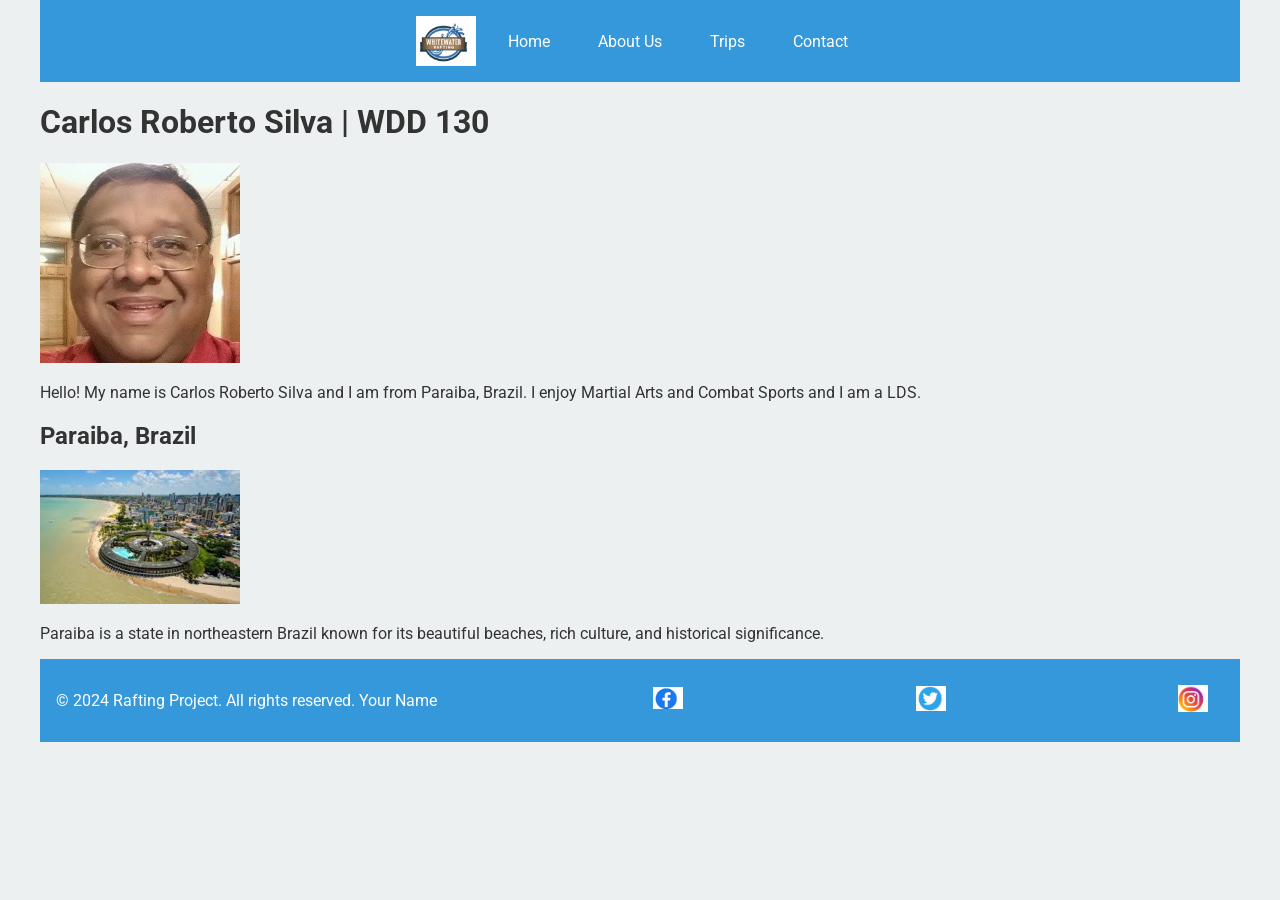
<file: wwr/index.html>
<!DOCTYPE html>
<html lang="en">
<head>
    <meta charset="UTF-8">
    <meta name="viewport" content="width=device-width, initial-scale=1.0">
    <title>About Page - Rafting Project</title>
    <meta name="description" content="This is the About Page for the rafting Website">
    <meta name="author" content="Carlos Silva">
    <link rel="stylesheet" href="styles/rafting.css">
</head>
<body>
    <header>
        <div class="header-grid">
            <img src="images/logo.png" alt="Rafting Company Logo" class="logo">
        
            <nav>
                <a href="index.html">Home</a>
                <a href="about.html">About Us</a>
                <a href="trips.html">Trips</a>
                <a href="contact.html">Contact</a>
            </nav>
        </div>
    </header>
    <main>
        <h1>Carlos Roberto Silva | WDD 130</h1>
        <img src="../images/profile.jpg" alt="Hello, my name is Carlos Roberto Silva" style="width: 200px; height: auto;">
        <p>Hello! My name is Carlos Roberto Silva and I am from Paraiba, Brazil. I enjoy Martial Arts and Combat Sports and I am a LDS.</p>
    </main>
    <aside>
        <h2>Paraiba, Brazil</h2>
        <img src="../images/paraiba.jpg" alt="Image representing Paraiba, Brazil" style="width: 200px; height: auto;">
        <p>Paraiba is a state in northeastern Brazil known for its beautiful beaches, rich culture, and historical significance.</p>
    </aside>
    <footer>
        <p>&copy; 2024 Rafting Project. All rights reserved. Your Name</p>
        <a href="https://facebook.com" target="_blank"><img src="../images/facebookIcon.jpg" alt="Facebook" style="width: 30px; height: auto;"></a>
        <a href="https://twitter.com" target="_blank"><img src="../images/twitterIcon.jpg" alt="Twitter" style="width: 30px; height: auto;"></a>
        <a href="https://instagram.com" target="_blank"><img src="../images/instagramIcon.jpg" alt="Instagram" style="width: 30px; height: auto;"></a>
    </footer>
</body>
</html>
</file>
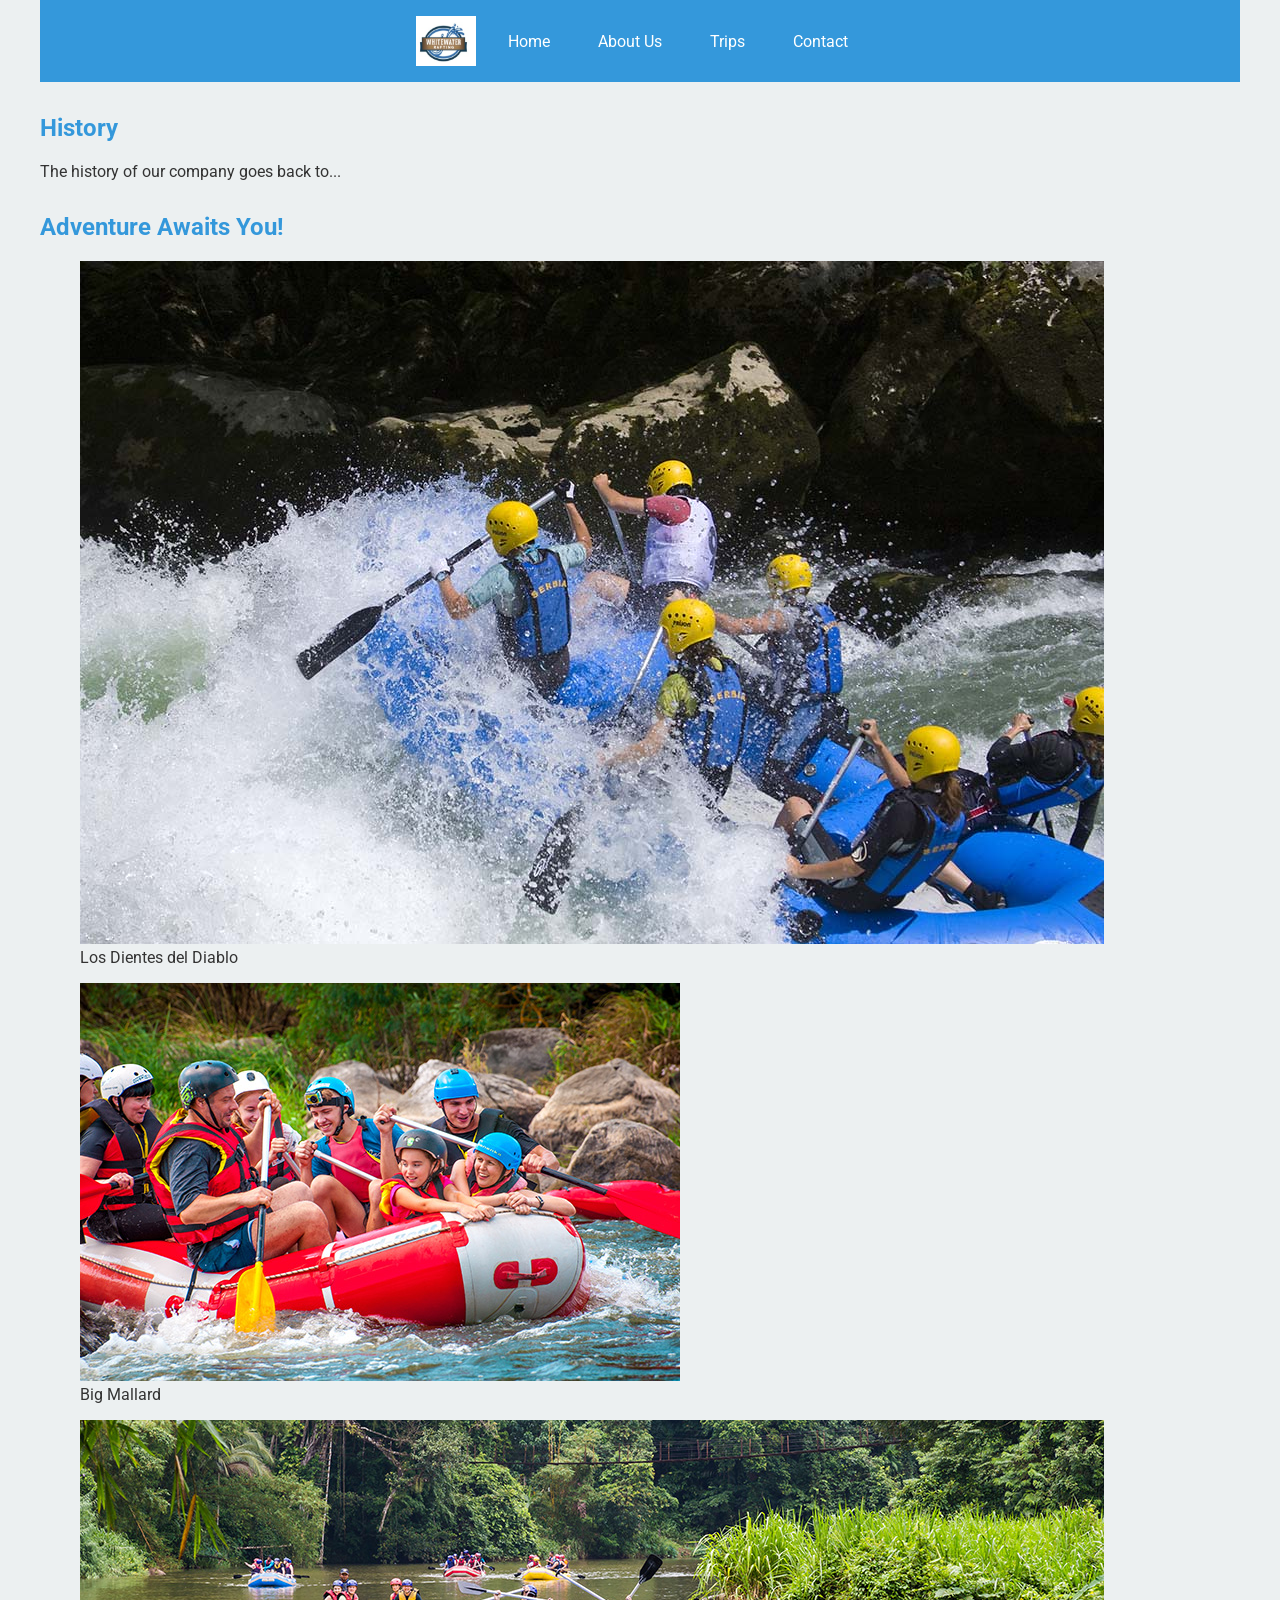
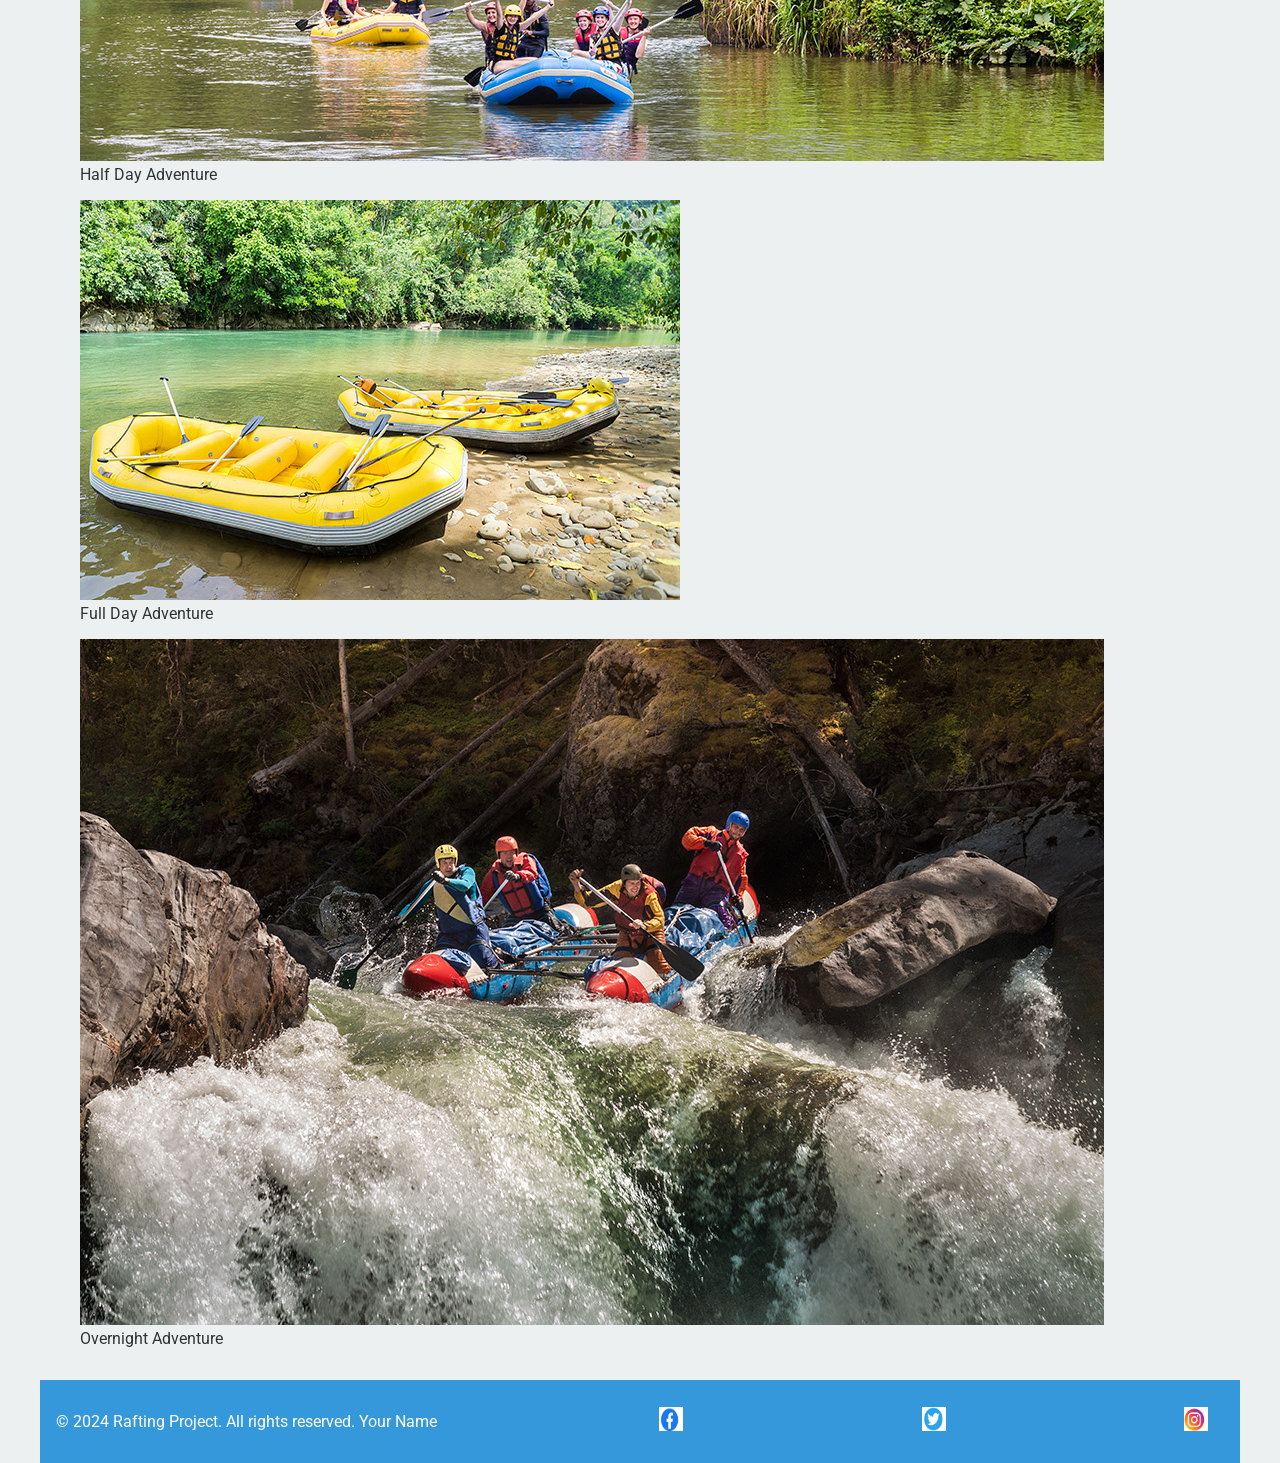
<file: wwr/about.html>
<!DOCTYPE html>
<html lang="en">
<head>
    <meta charset="UTF-8">
    <meta name="viewport" content="width=device-width, initial-scale=1.0">
    <title>About Page - Rafting Project</title>
    <meta name="description" content="This is the About Page for the rafting Website">
    <meta name=“author” content="Carlos Silva">
    <link rel="stylesheet" href="styles/rafting.css">
</head>
<body>
    <header>
        <div class="header-grid">
            <img src="images/logo.png" alt="Rafting Company Logo" class="logo">
        
            <nav>
                <a href="index.html">Home</a>
                <a href="about.html">About Us</a>
                <a href="trips.html">Trips</a>
                <a href="contact.html">Contact</a>
               
                
            </nav>
        </div>
    </header>

    <main>
        <section class="history">
            <h2>History</h2>
            <p>The history of our company goes back to...</p>
        </section>

        <section class="adventures">
            <h2>Adventure Awaits You!</h2>
            <figure>
                <img src="../images/raftingadventure.jpg" alt="Rafting Adventure">
                <figcaption>Los Dientes del Diablo</figcaption>
            </figure>
            <figure>
                <img src="../images/rafting2.jpg" alt="Rafting Adventure">
                <figcaption>Big Mallard</figcaption>
            </figure>
            <figure>
                <img src="../images/rafting3.jpg" alt="Rafting Adventure">
                <figcaption>Half Day Adventure</figcaption>
            </figure>
            <figure>
                <img src="../images/rafting4.jpg" alt="Rafting Adventure">
                <figcaption>Full Day Adventure</figcaption>
            </figure>
            <figure>
                <img src="../images/rafting5.jpg" alt="Rafting Adventure">
                <figcaption>Overnight Adventure</figcaption>
            </figure>
        </section>
    </main>

    <footer>
        <p>&copy; 2024 Rafting Project. All rights reserved. Your Name</p>
        <a href="https://facebook.com" target="_blank"><img src="../images/facebookIcon.jpg" alt="Facebook"></a>
        <a href="https://twitter.com" target="_blank"><img src="../images/twitterIcon.jpg" alt="Twitter"></a>
        <a href="https://instagram.com" target="_blank"><img src="../images/instagramIcon.jpg" alt="Instagram"></a>
    </footer>
</body>
</html>
</file>
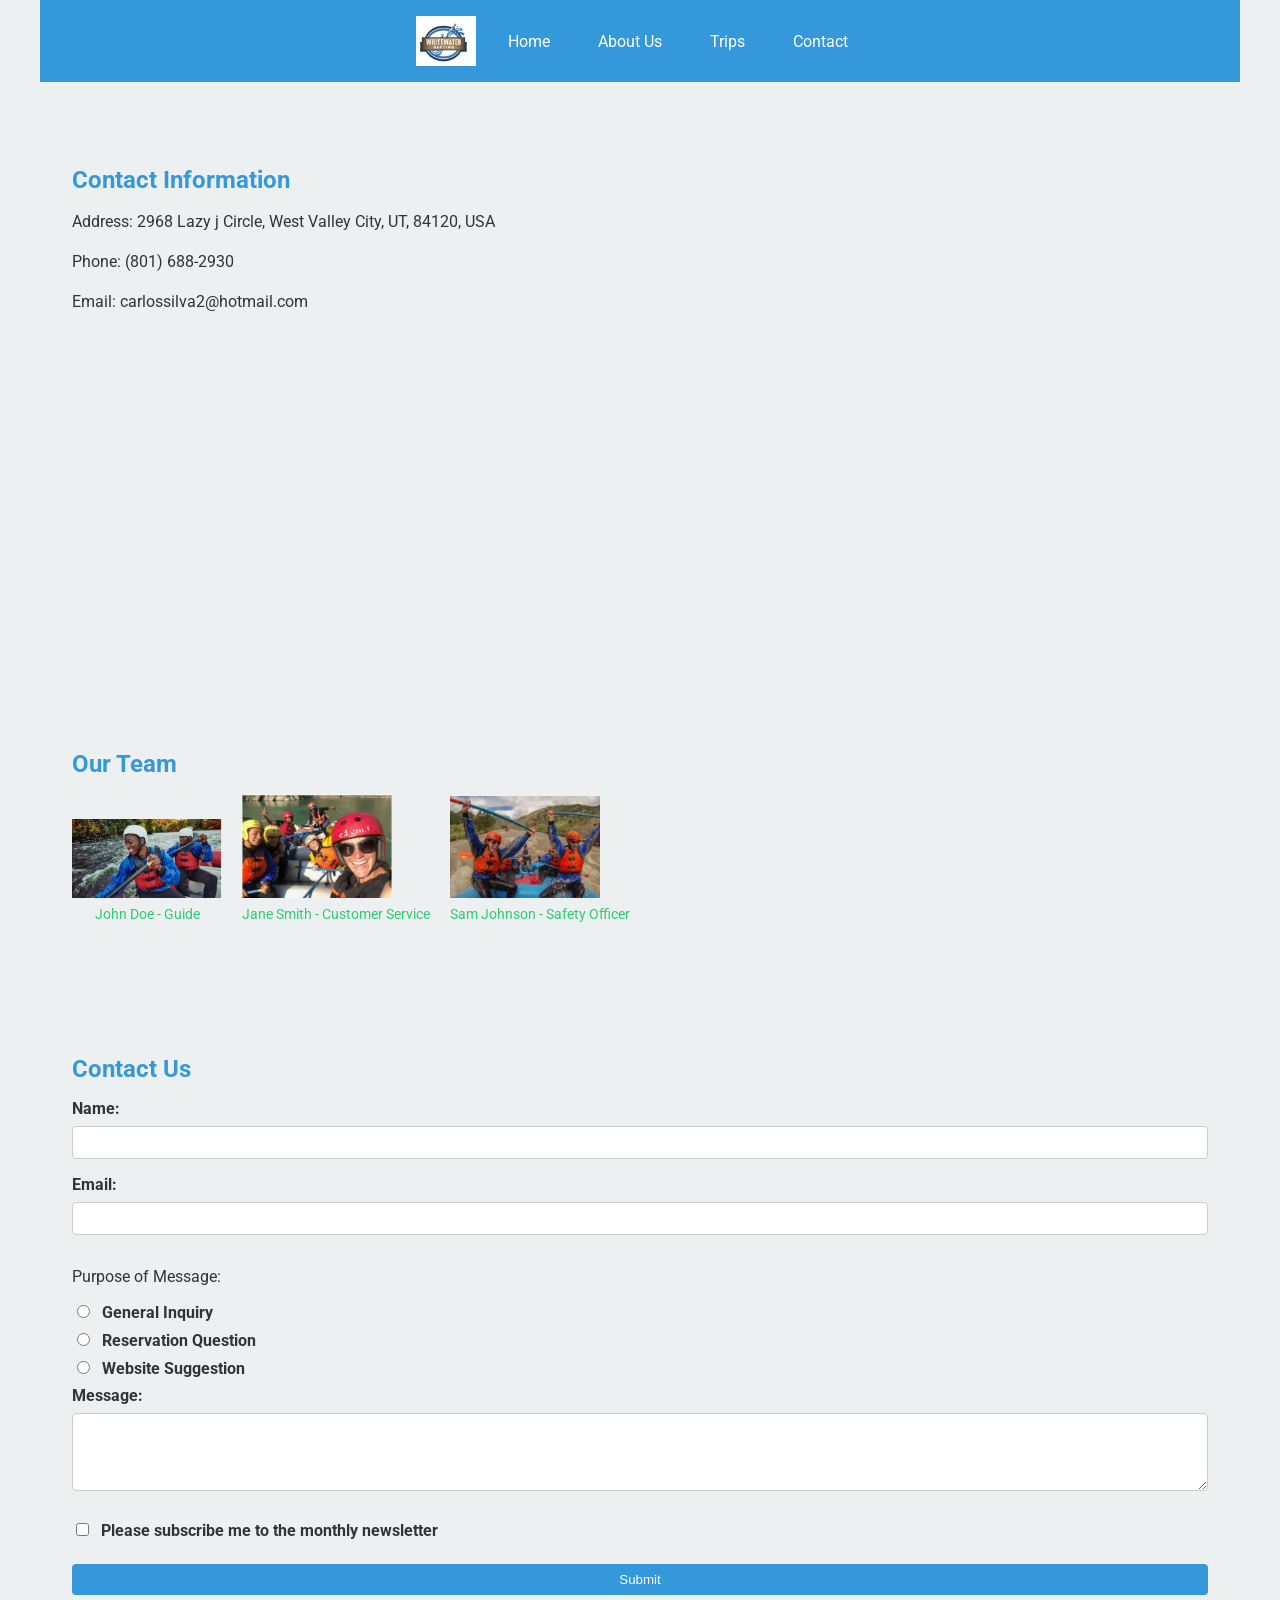
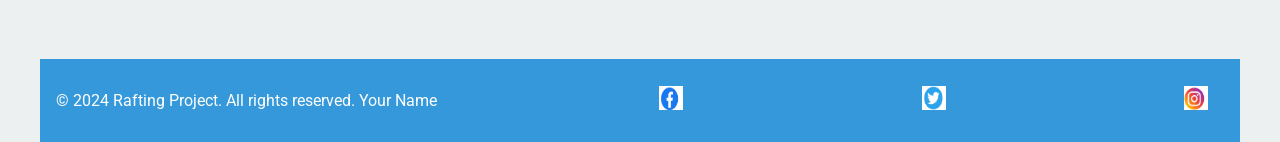
<file: wwr/contact.html>
<!DOCTYPE html>
<html lang="en">
<head>
    <meta charset="UTF-8">
    <meta name="viewport" content="width=device-width, initial-scale=1.0">
    <title>Contact Page - Rafting Project</title>
    <meta name="description" content="This is the Contact Page for the rafting Website">
    <meta name=“author” content="Carlos Silva">
    <link rel="stylesheet" href="styles/rafting.css">
</head>
<body>
    <header>
        <div class="header-grid">
            <img src="images/logo.png" alt="Rafting Company Logo" class="logo">
        
            <nav>
                <a href="index.html">Home</a>
                <a href="about.html">About Us</a>
                <a href="trips.html">Trips</a>
                <a href="contact.html">Contact</a>
               
                
            </nav>
        </div>
    </header>
    <main>
        <section class="contact-info">
            <h2>Contact Information</h2>
            <p>Address: 2968 Lazy j Circle, West Valley City, UT, 84120, USA
            </p>
            <p>Phone: (801) 688-2930</p>
            <p>Email: carlossilva2@hotmail.com</p>
            <iframe src="https://www.google.com/maps/embed?pb=!1m10!1m8!1m3!1d3024.535914479279!2d-111.9886729!3d40.7062175!3m2!1i1024!2i768!4f13.1!5e0!3m2!1sen!2sus!4v1721790174332!5m2!1sen!2sus" width="600" height="450" style="border:0;" allowfullscreen="" loading="lazy" referrerpolicy="no-referrer-when-downgrade"></iframe>
        </section>
    
        <section class="team">
            <h2>Our Team</h2>
            <div class="team-member">
                <img src="../images/member1.jpg" alt="Member 1">
                <figcaption>John Doe - Guide</figcaption>
            </div>
            <div class="team-member">
                <img src="../images/member2.jpg" alt="Member 2">
                <figcaption>Jane Smith - Customer Service</figcaption>
            </div>
            <div class="team-member">
                <img src="../images/member3.jpg" alt="Member 3">
                <figcaption>Sam Johnson - Safety Officer</figcaption>
            </div>
        </section>
    
        <section class="contact-form">
            <h2>Contact Us</h2>
            <form>
                <label for="name">Name:</label>
                <input type="text" id="name" name="name" required>
                
                <label for="email">Email:</label>
                <input type="email" id="email" name="email" required>
                
                <p>Purpose of Message:</p>
                <label>
                    <input type="radio" name="purpose" value="general" required>
                    General Inquiry
                </label>
                <label>
                    <input type="radio" name="purpose" value="reservation">
                    Reservation Question
                </label>
                <label>
                    <input type="radio" name="purpose" value="suggestion">
                    Website Suggestion
                </label>
                
                <label for="message">Message:</label>
                <textarea id="message" name="message" rows="4" required></textarea>
                
                <label>
                    <input type="checkbox" name="subscribe" value="yes">
                    Please subscribe me to the monthly newsletter
                </label>
                
                <button type="submit">Submit</button>
            </form>
        </section>
    </main>
    
    <footer>
        <p>&copy; 2024 Rafting Project. All rights reserved. Your Name</p>
        <a href="https://facebook.com" target="_blank"><img src="../images/facebookIcon.jpg" alt="Facebook"></a>
        <a href="https://twitter.com" target="_blank"><img src="../images/twitterIcon.jpg" alt="Twitter"></a>
        <a href="https://instagram.com" target="_blank"><img src="../images/instagramIcon.jpg" alt="Instagram"></a>
    </footer>
    </body>
    </html>
</file>
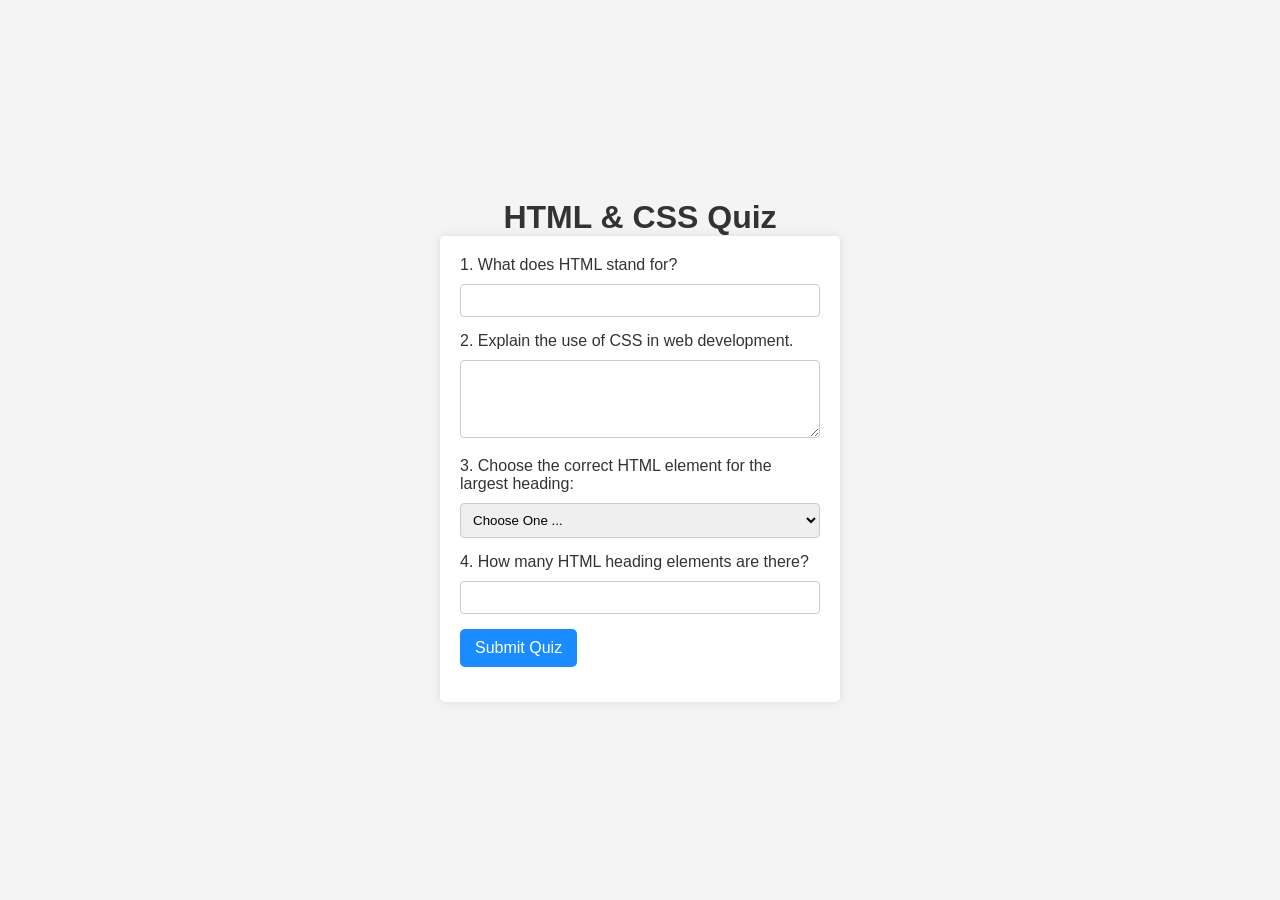
<file: wwr/quiz.html>
<!DOCTYPE html>
<html lang="en">
<head>
    <meta charset="UTF-8">
    <meta name="viewport" content="width=device-width, initial-scale=1.0">
    <title>HTML & CSS Quiz</title>
    <link rel="stylesheet" href="styles/quiz.css">
</head>
<body>
    <h1>HTML & CSS Quiz</h1>
    <form action="#" method="post">
        <!-- Question 1: Text input -->
        <div class="form-group">
            <label for="q1">1. What does HTML stand for?</label>
            <input type="text" id="q1" name="q1">
        </div>

        <!-- Question 2: Textarea -->
        <div class="form-group">
            <label for="q2">2. Explain the use of CSS in web development.</label>
            <textarea id="q2" name="q2" rows="4" cols="50"></textarea>
        </div>

        <!-- Question 3: Select -->
        <div class="form-group">
            <label for="q3">3. Choose the correct HTML element for the largest heading:</label>
            <select id="q3" name="q3">
                <option value="" selected disabled>Choose One ...</option>
                <option value="h1">&lt;h1&gt;</option>
                <option value="h2">&lt;h2&gt;</option>
                <option value="h3">&lt;h3&gt;</option>
            </select>
        </div>

        <!-- Question 4: Number input -->
        <div class="form-group">
            <label for="q4">4. How many HTML heading elements are there?</label>
            <input type="number" id="q4" name="q4" min="1" max="10">
        </div>

        <!-- Submit button -->
        <div class="form-group">
            <button type="submit">Submit Quiz</button>
        </div>
    </form>
</body>
</html>
</file>
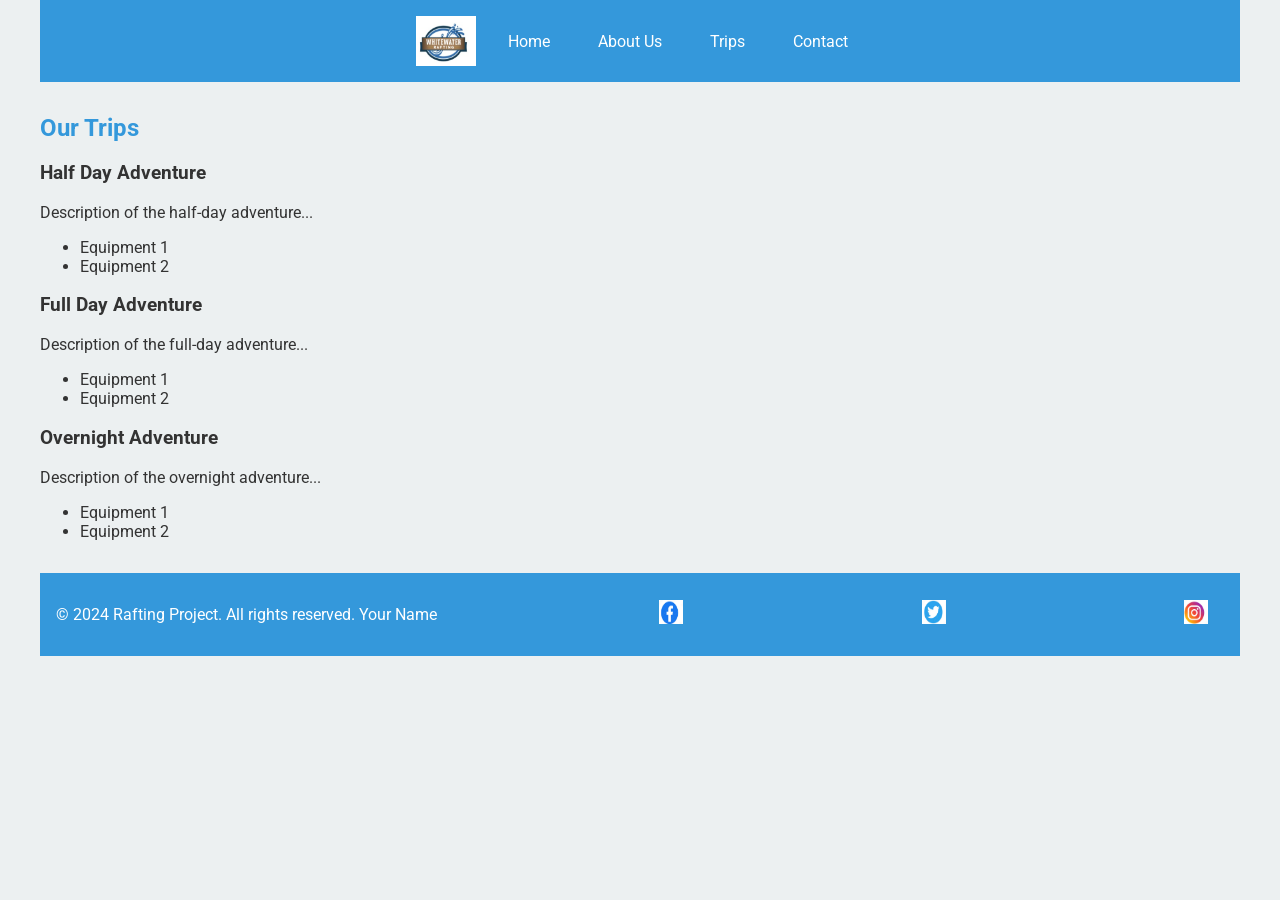
<file: wwr/trips.html>
<!DOCTYPE html>
<html lang="en">
<head>
    <meta charset="UTF-8">
    <meta name="viewport" content="width=device-width, initial-scale=1.0">
    <title>Trip Page - Rafting Project</title>
    <meta name="description" content="This is the Trip Page for the rafting Website">
    <meta name=“author” content="Carlos Silva">
    <link rel="stylesheet" href="styles/rafting.css">
</head>
<body>
    <header>
        <div class="header-grid">
            <img src="images/logo.png" alt="Rafting Company Logo" class="logo">
        
            <nav>
                <a href="index.html">Home</a>
                <a href="about.html">About Us</a>
                <a href="trips.html">Trips</a>
                <a href="contact.html">Contact</a>
               
                
            </nav>
        </div>
    </header>
    
    <main>
        <section class="trips">
            <h2>Our Trips</h2>
            <article>
                <h3>Half Day Adventure</h3>
                <p>Description of the half-day adventure...</p>
                <ul>
                    <li>Equipment 1</li>
                    <li>Equipment 2</li>
                </ul>
            </article>
            <article>
                <h3>Full Day Adventure</h3>
                <p>Description of the full-day adventure...</p>
                <ul>
                    <li>Equipment 1</li>
                    <li>Equipment 2</li>
                </ul>
            </article>
            <article>
                <h3>Overnight Adventure</h3>
                <p>Description of the overnight adventure...</p>
                <ul>
                    <li>Equipment 1</li>
                    <li>Equipment 2</li>
                </ul>
            </article>
        </section>
    </main>

    <footer>
        <p>&copy; 2024 Rafting Project. All rights reserved. Your Name</p>
        <a href="https://facebook.com" target="_blank"><img src="../images/facebookIcon.jpg" alt="Facebook"></a>
        <a href="https://twitter.com" target="_blank"><img src="../images/twitterIcon.jpg" alt="Twitter"></a>
        <a href="https://instagram.com" target="_blank"><img src="../images/instagramIcon.jpg" alt="Instagram"></a>
    </footer>
</body>
</html>
</file>
<file: wwr/styles/rafting.css>
/* Import Google Fonts */
@import url('https://fonts.googleapis.com/css2?family=Roboto:wght@400;700&display=swap');

/* Define CSS Variables for the color scheme */
:root {
    --primary-color: #3498db;
    --secondary-color: #2ecc71;
    --background-color: #ecf0f1;
    --text-color: #333;
}

body {
    font-family: 'Roboto', sans-serif;
    color: var(--text-color);
    background-color: var(--background-color);
    margin: 0;
    padding: 0;
    max-width: 1200px;
    margin: auto;
}

header {
    display: flex;
    justify-content: space-between;
    align-items: center;
    padding: 1rem;
    background-color: var(--primary-color);
}

header .logo {
    max-height: 50px;
}

nav a {
    color: #fff;
    text-decoration: none;
    margin-left: 1rem;
}

.hero {
    position: relative;
    text-align: center;
    color: white;
}

.hero-img {
    width: 100%;
    display: block;
}

.hero h1 {
    position: absolute;
    top: 50%;
    left: 50%;
    transform: translate(-50%, -50%);
    font-size: 3rem;
    background-color: rgba(0, 0, 0, 0.5);
    padding: 1rem;
}

.hero article {
    position: absolute;
    bottom: 10%;
    left: 10%;
    background-color: rgba(255, 255, 255, 0.7);
    padding: 1rem;
}

.hero .client-img {
    float: right;
    margin-left: 1rem;
}

section {
    margin: 2rem 0;
}

section h2 {
    color: var(--primary-color);
}

footer {
    background-color: var(--primary-color);
    color: white;
    text-align: center;
    padding: 1rem;
}

footer a {
    margin: 0 1rem;
}

footer a img {
    width: 24px;
    height: 24px;
}

footer a:hover {
    opacity: 0.8;
}
/* Header and Navigation Styles (Existing) */

header {
    background-color: var(--primary-color);
    padding: 1rem;
}

.header-grid {
    display: grid;
    grid-template-columns: auto 1fr auto;
    align-items: center;
    max-width: 840px;
    margin: 0 auto;
}

.logo {
    max-height: 50px;
}

nav {
    display: flex;
    justify-content: space-around; /* Evenly space the navigation links */
    align-items: center; /* Center the links vertically */
}

nav a {
    display: block;
    padding: 0.5rem 1rem; /* Adjust padding as needed */
    color: #fff; /* Adjust text color as needed */
    text-decoration: none; /* Remove underline */
}

nav a:hover {
    background-color: #575757; /* Add hover effect */
}

/* Contact Information Section */

.contact-info {
    padding: 2rem;
    background-color: var(--background-color);
}

.contact-info h2 {
    color: var(--primary-color);
    margin-bottom: 1rem;
}

.contact-info p {
    font-size: 1rem;
    line-height: 1.5;
}

.contact-info iframe {
    width: 100%;
    height: 300px;
    border: none; /* Remove border */
}

/* Team Section */

.team {
    padding: 2rem;
    background-color: var(--background-color);
}

.team h2 {
    color: var(--primary-color);
    margin-bottom: 1rem;
}

.team-member {
    display: inline-block;
    text-align: center;
    margin-right: 1rem;
    margin-bottom: 1rem;
}

.team-member img {
    width: 150px;
    height: auto;
    display: block;
}

.team-member figcaption {
    margin-top: 0.5rem;
    font-size: 0.9rem;
    color: var(--secondary-color);
}

/* Contact Form Section */

.contact-form {
    padding: 2rem;
    background-color: var(--background-color);
}

.contact-form h2 {
    color: var(--primary-color);
    margin-bottom: 1rem;
}

.contact-form form {
    display: flex;
    flex-direction: column;
}

.contact-form label {
    margin-bottom: 0.5rem;
    font-weight: bold;
}

.contact-form input[type="text"],
.contact-form input[type="email"],
.contact-form textarea {
    padding: 0.5rem;
    margin-bottom: 1rem;
    border: 1px solid #ccc;
    border-radius: 4px;
}

.contact-form input[type="radio"] {
    margin-right: 0.5rem;
}

.contact-form input[type="checkbox"] {
    margin-right: 0.5rem;
    margin-top: 1rem;
}

.contact-form button {
    padding: 0.5rem 1rem;
    background-color: var(--primary-color);
    color: #fff;
    border: none;
    border-radius: 4px;
    cursor: pointer;
    margin-top: 1rem;
}

.contact-form button:hover {
    background-color: #575757; /* Add hover effect */
}

/* Footer Styles (Existing) */

footer {
    background-color: var(--primary-color);
    color: white;
    text-align: center;
    padding: 1rem;
    display: flex;
    justify-content: space-between;
    align-items: center;
}

footer p {
    margin:
</file>
<file: wwr/styles/quiz.css>
/* Universal selector */
* {
    margin: 0;
    padding: 0;
    box-sizing: border-box;
}

/* Class Selectors */
/* Class Selectors */
.box {
    margin: 1rem;
    padding: 1rem;
    border: 1px solid #000; /* Example border */
    background-color: #f0f0f0; /* Example background color */
    color: #333; /* Example text color */
}
body {
    font-family: Arial, sans-serif;
    background-color: #f4f4f4;
    margin: 0;
    padding: 20px;
    display: flex;
    justify-content: center;
    align-items: center;
    height: 100vh;
    flex-direction: column;
}

h1 {
    color: #333;
}

form {
    background-color: #fff;
    padding: 20px;
    border-radius: 5px;
    box-shadow: 0 0 10px rgba(0, 0, 0, 0.1);
    max-width: 400px;
    width: 100%;
}

.form-group {
    margin-bottom: 15px;
}

label {
    display: block;
    margin-bottom: 5px;
    color: #333;
}

input[type="text"],
input[type="number"],
textarea,
select {
    width: 100%;
    padding: 8px;
    margin-top: 5px;
    border: 1px solid #ccc;
    border-radius: 4px;
    box-sizing: border-box;
}

button[type="submit"] {
    background-color: #1a8cff;
    color: white;
    padding: 10px 15px;
    border: none;
    border-radius: 5px;
    cursor: pointer;
    font-size: 16px;
}

button[type="submit"]:hover {
    background-color: #005bb5;
}
</file>
